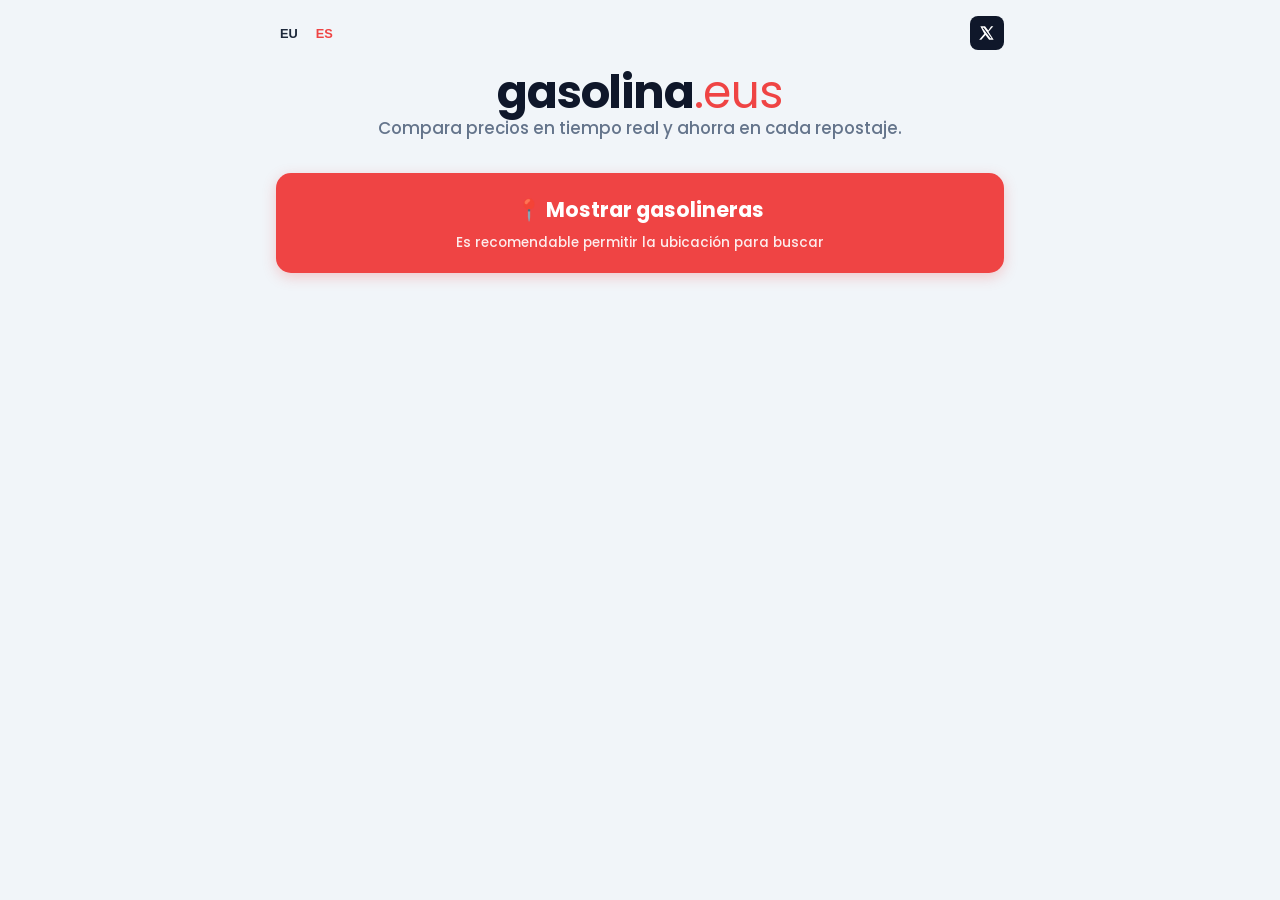
<file: index.html>
<!doctype html>
<html lang="es">
<head>
  <meta charset="utf-8">
  <meta name="viewport" content="width=device-width, initial-scale=1">
  <meta name="google-adsense-account" content="ca-pub-4561237649685966">
  
  <title>gasolina.eus</title>

  <link rel="manifest" href="manifest.json">
  <meta name="theme-color" content="#ef4444">
  <link rel="apple-touch-icon" href="icon-192.png">

  <link rel="stylesheet" href="styles.css?v=31">

  <script async src="https://pagead2.googlesyndication.com/pagead/js/adsbygoogle.js?client=ca-pub-4561237649685966" crossorigin="anonymous"></script>
</head>

<body>
  <main class="app">

    <!-- CABECERA -->
    <div class="header-top">
      <div class="language-selector">
        <button id="btn-eu" class="lang" type="button">EU</button>
        <button id="btn-es" class="lang active" type="button">ES</button>
      </div>

      <a href="https://twitter.com/Gasolinaeus" target="_blank" class="twitter-btn">
        <svg viewBox="0 0 24 24" width="16" height="16" fill="currentColor">
          <path d="M18.244 2H21.5l-7.19 8.22L22 22h-6.88l-5.38-6.99L3.5 22H.24l7.69-8.79L2 2h7.05l4.86 6.41L18.244 2zm-1.21 18h1.8L7.1 4h-1.9l11.834 16z"/>
        </svg>
      </a>
    </div>

    <section id="pantalla-inicio" class="screen hidden">
      <h1 class="titulo">gasolina<span>.eus</span></h1>
      <p id="subtitulo" class="subtitulo">Compara precios en tiempo real y ahorra en cada repostaje.</p>

      <button id="btn-ubicacion" class="btn-principal" type="button">
        <span id="btn-ubicacion-text">📍 Mostrar gasolineras</span>
        <small id="btn-ubicacion-sub">Es recomendable permitir la ubicación para buscar</small>
      </button>
    </section>

    <section id="pantalla-localizando" class="screen hidden">
      <h1 class="titulo">gasolina<span>.eus</span></h1>
      <p id="texto-localizando" class="mensaje">⏳ Localizando...</p>
    </section>

    <section id="pantalla-manual" class="screen hidden">
      <h1 class="titulo">gasolina<span>.eus</span></h1>
      <p id="texto-municipio" class="texto-centro">📍 Escribe tu municipio:</p>

      <div class="autocomplete">
        <input id="input-municipio" class="select" type="search" autocomplete="off" placeholder="Buscar...">
        <div id="sugerencias-municipio" class="sugerencias hidden"></div>
      </div>

      <button id="btn-confirmar" class="btn-principal compacto" type="button">
        🔍 Buscar
      </button>
    </section>

    <section id="pantalla-resultados" class="screen hidden">
      <h1 class="titulo">gasolina<span>.eus</span></h1>

      <div class="cabecera-buscar">
        <span id="titulo-buscar">Buscar</span>
      </div>

      <div class="zona-filtros">
        <div class="autocomplete">
          <input id="input-municipio-ajustes" class="select select-compacto" type="search" autocomplete="off">
          <button id="btn-clear-muni" class="btn-clear" type="button">×</button>
          <div id="sugerencias-municipio-ajustes" class="sugerencias hidden"></div>
        </div>

        <div class="filtros-grid">
          <div class="radio-group">
            <button class="radio-btn active" type="button" data-radio="5">5 km</button>
            <button class="radio-btn" type="button" data-radio="10">10 km</button>
            <button class="radio-btn" type="button" data-radio="20">20 km</button>
          </div>
          <div class="radio-group">
            <button class="fuel-btn active" type="button" data-fuel="Diésel">Diésel</button>
            <button class="fuel-btn" type="button" data-fuel="G95">G95</button>
          </div>
        </div>
      </div>

      <div class="cabecera-resultados">
        <span id="titulo-resultados">Resultados</span>
      </div>

      <div id="resultados"></div>
    </section>

    <!-- BANNER PWA FLOTANTE -->
    <div id="pwa-banner" class="pwa-banner hidden">
      <div class="pwa-banner-content">
        <div class="pwa-icon">
          <span class="dot"></span>
        </div>
        <div class="pwa-text-container">
          <p class="pwa-title">Gasolina<span>.eus</span></p>
          <p id="pwa-instruction" class="pwa-desc">Instala la aplicación para una mejor experiencia.</p>
        </div>
        <button id="pwa-install-btn" class="pwa-btn">Instalar</button>
        <button id="pwa-close-btn" class="pwa-close" aria-label="Cerrar">×</button>
      </div>
    </div>

  </main>

  <script src="app.js?v=21"></script>
</body>
</html>
</file>
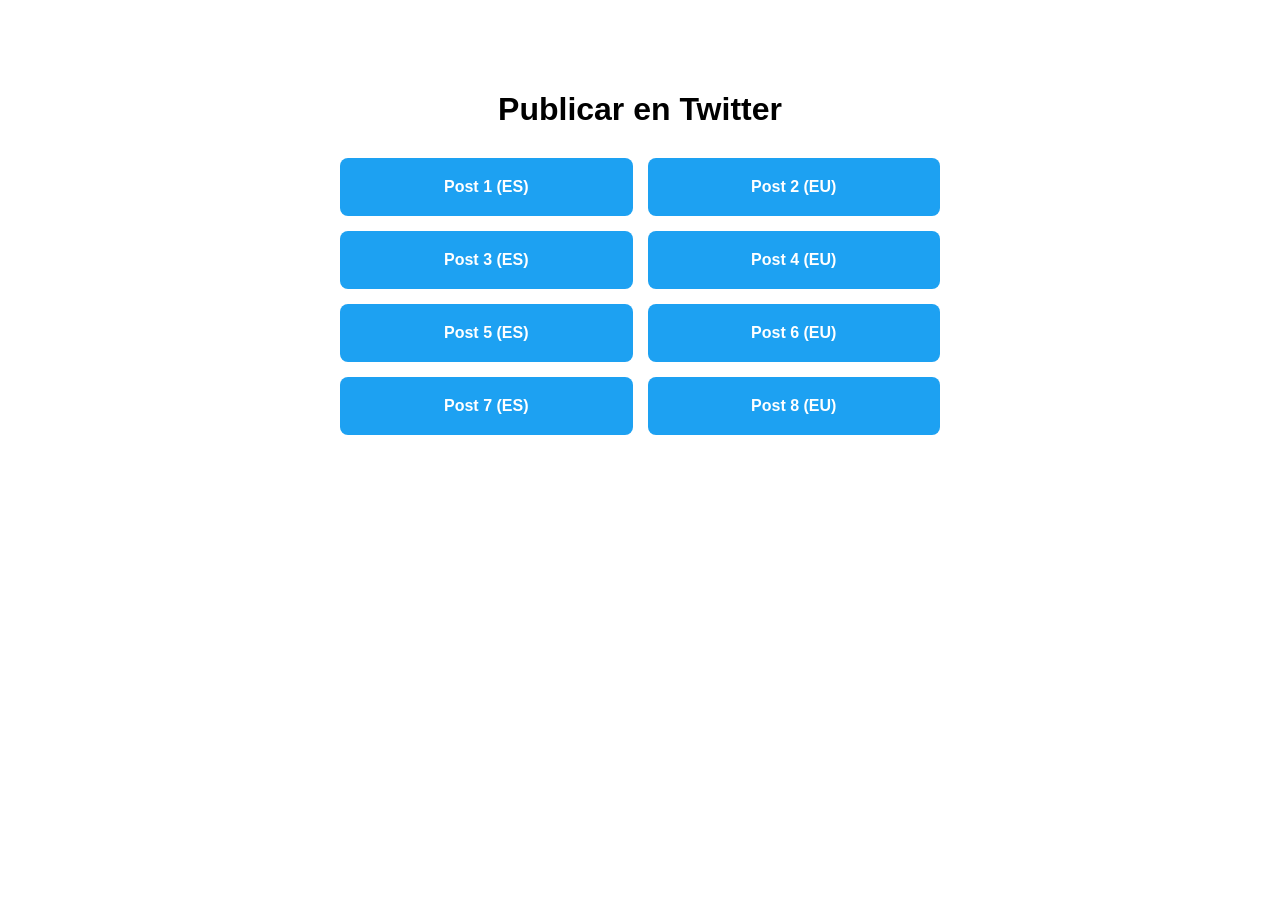
<file: diario.html>
<!DOCTYPE html>
<html lang="es">
<head>
    <meta charset="UTF-8">
    <title>Generador de Posts - Gasolina.eus</title>
    <style>
        body { font-family: sans-serif; max-width: 600px; margin: 50px auto; padding: 20px; text-align: center; }
        .grid { display: grid; grid-template-columns: 1fr 1fr; gap: 15px; margin-top: 30px; }
        button { padding: 20px; font-size: 16px; cursor: pointer; border: none; border-radius: 8px; background: #1da1f2; color: white; font-weight: bold; }
        button:hover { background: #0c85d0; }
    </style>
</head>
<body>

    <h1>Publicar en Twitter</h1>
    <div id="contenedor" class="grid">Cargando...</div>

    <script>
        function toBold(t) {
            const m = {'a':'𝐚','b':'𝐛','c':'𝐜','d':'𝐝','e':'𝐞','f':'𝐟','g':'𝐠','h':'𝐡','i':'𝐢','j':'𝐣','k':'𝐤','l':'𝐥','m':'𝐦','n':'𝐧','o':'𝐨','p':'𝐩','q':'𝐪','r':'𝐫','s':'𝐬','t':'𝐭','u':'𝐮','v':'𝐯','w':'𝐰','x':'𝐱','y':'𝐲','z':'𝐳','A':'𝐀','B':'𝐁','C':'𝐂','D':'𝐃','E':'𝐄','F':'𝐅','G':'𝐆','H':'𝐇','I':'𝐈','J':'𝐉','K':'𝐊','L':'𝐋','M':'𝐌','N':'𝐍','O':'𝐎','P':'𝐏','Q':'𝐐','R':'𝐑','S':'𝐒','T':'𝐓','U':'𝐔','V':'𝐕','W':'𝐖','X':'𝐗','Y':'𝐘','Z':'𝐙','0':'𝟎','1':'𝟏','2':'𝟐','3':'𝟑','4':'𝟒','5':'𝟓','6':'𝟔','7':'𝟕','8':'𝟖','9':'𝟗',' ':' ','é':'é','í':'í',':':':','€':'€','(':'(',')':')','-':'-','&':'&','/':'/','.':'.'};
            return t.split('').map(c => m[c] || c).join('');
        }

        async function init() {
            try {
                // Obtener fecha actual en formato DD/MM/YYYY
                const hoy = new Date();
                const fecha = hoy.toLocaleDateString('es-ES');
                
                const res = await fetch(`./precios_gasolineras.json?t=${Date.now()}`);
                const data = await res.json();
                const prods = ["GIPUZKOA", "ÁLAVA", "NAVARRA", "BIZKAIA"];
                let posts = [];

                prods.forEach(p => {
                    const ests = data.datos.filter(e => e.Provincia.toUpperCase().includes(p) || (p === "ÁLAVA" && e.Provincia.toUpperCase().includes("ARABA")));
                    const g95 = ests.filter(e => e["Precio Gasolina 95 E5"]).sort((a,b) => parseFloat(a["Precio Gasolina 95 E5"].replace(',','.')) - parseFloat(b["Precio Gasolina 95 E5"].replace(',','.')))[0];
                    const gA = ests.filter(e => e["Precio Gasoleo A"]).sort((a,b) => parseFloat(a["Precio Gasoleo A"].replace(',','.')) - parseFloat(b["Precio Gasoleo A"].replace(',','.')))[0];
                    
                    const getUrl = (e) => `https://www.google.com/maps/search/?api=1&query=${e.Latitud.replace(',', '.')},${e["Longitud (WGS84)"].replace(',', '.')}`;
                    const footer = "\n\ngasolina.eus";
                    
                    // Castellano
                    let es = `${toBold("Gasolineras mas baratas " + p + " (" + fecha + ")")}\n`;
                    if(g95) es += `${g95.Rótulo} (${g95.Localidad}) - ${toBold("Gasolina 95: " + g95["Precio Gasolina 95 E5"] + "€")} - ${getUrl(g95)}\n`;
                    if(gA) es += `${gA.Rótulo} (${gA.Localidad}) - ${toBold("Diesel: " + gA["Precio Gasoleo A"] + "€")} - ${getUrl(gA)}`;
                    posts.push({ lang: "ES", text: es + footer });

                    // Euskera
                    let eu = `${toBold("Gasolindegi merkeenak " + p + " (" + fecha + ")")}\n`;
                    if(g95) eu += `${g95.Rótulo} (${g95.Localidad}) - ${toBold("95 Gasolina: " + g95["Precio Gasolina 95 E5"] + "€")} - ${getUrl(g95)}\n`;
                    if(gA) eu += `${gA.Rótulo} (${gA.Localidad}) - ${toBold("Diesel: " + gA["Precio Gasoleo A"] + "€")} - ${getUrl(gA)}`;
                    posts.push({ lang: "EU", text: eu + footer });
                });

                let html = "";
                posts.forEach((post, i) => {
                    const text = encodeURIComponent(post.text);
                    html += `<button onclick="window.open('https://twitter.com/intent/tweet?text=${text}', '_blank')">Post ${i+1} (${post.lang})</button>`;
                });
                document.getElementById("contenedor").innerHTML = html;
            } catch(e) { document.getElementById("contenedor").innerHTML = "Error cargando datos."; }
        }

        init();
    </script>
</body>
</html>
</file>
<file: styles.css>
@import url('https://fonts.googleapis.com/css2?family=Poppins:wght@400;500;600;700&display=swap');

* {
  box-sizing: border-box;
}

body {
  margin: 0;
  background: #f1f5f9;
  color: #1e293b;
  font-family: 'Poppins', sans-serif;
}

.app {
  width: 100%;
  max-width: 760px;
  margin: 0 auto;
  padding: 1rem 1rem 25vh 1rem;
  position: relative;
}

/* NUEVO HEADER */
.header-top {
  display: flex;
  justify-content: space-between;
  align-items: center;
  margin-bottom: 8px;
}

.hidden {
  display: none !important;
}

/* MODIFICADO */
.language-selector {
  display: flex;
  gap: 10px;
}

.lang {
  border: none;
  background: transparent;
  color: #1e293b;
  font-size: 0.8rem;
  font-weight: 700;
  cursor: pointer;
  padding: 8px 4px;
}

.lang.active {
  color: #ef4444;
}

.screen {
  width: 100%;
}

.titulo {
  text-align: center;
  font-size: clamp(34px, 9vw, 46px);
  font-weight: 700;
  color: #0f172a; 
  letter-spacing: -1.2px;
  margin: 1.2rem 0 0.5rem 0;
  line-height: 1;
}

.titulo span {
  color: #ef4444;
  font-weight: 400;
  letter-spacing: -0.5px;
}

.subtitulo {
  text-align: center;
  color: #64748b;
  font-size: 1.05rem;
  margin-bottom: 2rem;
  margin-top: -0.5rem;
  font-weight: 500;
}

.texto-centro {
  text-align: center;
  color: #64748b;
  font-size: 1rem;
  margin-bottom: 1rem;
}

.btn-principal {
  width: 100%;
  min-height: 100px;
  border: none;
  border-radius: 15px;
  background: #ef4444;
  color: white;
  font-family: 'Poppins', sans-serif;
  font-size: 1.3rem;
  font-weight: 700;
  cursor: pointer;
  box-shadow: 0 4px 14px rgba(239, 68, 68, 0.25);
  display: flex;
  flex-direction: column;
  align-items: center;
  justify-content: center;
  gap: 8px;
}

.btn-principal small {
  font-size: 0.85rem;
  font-weight: 500;
  opacity: 0.9;
}

.btn-principal.compacto {
  min-height: 48px;
  font-size: 1rem;
  margin-top: 1rem;
  box-shadow: none;
}

.btn-secundario {
  width: 100%;
  min-height: 50px;
  margin-top: 1.2rem;
  border: 2px solid #ef4444;
  border-radius: 12px;
  background: transparent;
  color: #ef4444;
  font-family: 'Poppins', sans-serif;
  font-size: 1rem;
  font-weight: 600;
  cursor: pointer;
  display: flex;
  align-items: center;
  justify-content: center;
  gap: 8px;
  transition: background-color 0.15s ease, color 0.15s ease;
}

.btn-secundario:hover {
  background: #ef4444;
  color: white;
}

.select {
  width: 100%;
  min-height: 50px;
  height: 50px;
  border-radius: 12px;
  border: 1px solid #e2e8f0;
  background: white;
  color: #1e293b;
  padding: 0 14px;
  font-family: 'Poppins', sans-serif;
  font-size: 1rem;
  line-height: 50px;
  outline: none;
}

.select-compacto {
  min-height: 44px;
  height: 44px;
  line-height: 44px;
  font-size: 0.95rem;
  border-radius: 12px;
  padding-right: 38px;
}

.autocomplete {
  position: relative;
  width: 100%;
}

.btn-clear {
  position: absolute;
  right: 14px;
  top: 50%;
  transform: translateY(-50%);
  background: none;
  border: none;
  font-size: 1.25rem;
  color: #94a3b8;
  cursor: pointer;
  padding: 2px;
  display: flex;
  align-items: center;
  justify-content: center;
  line-height: 1;
  transition: color 0.15s ease;
  z-index: 5;
}

.btn-clear:hover {
  color: #475569;
}

.sugerencias {
  position: absolute;
  z-index: 9999;
  top: calc(100% + 6px);
  left: 0;
  right: 0;
  background: white;
  border: 1px solid #e2e8f0;
  border-radius: 14px;
  box-shadow: 0 10px 25px rgba(15, 23, 42, 0.08);
  max-height: 140px;
  overflow-y: auto;
}

.sugerencia-item {
  min-height: 46px;
  padding: 10px 14px;
  cursor: pointer;
  font-size: 0.95rem;
  line-height: 1.35;
  color: #1e293b;
  border-bottom: 1px solid #f1f5f9;
  display: flex;
  align-items: center;
}

.sugerencia-item:last-child {
  border-bottom: none;
}

.sugerencia-item:hover,
.sugerencia-item.active {
  background: #f8fafc;
  color: #1e293b;
}

.zona-filtros {
  background: #ffffff;
  border: 1px solid #e2e8f0;
  border-radius: 16px;
  box-shadow: 0 4px 6px -1px rgba(0, 0, 0, 0.04), 0 2px 4px -1px rgba(0, 0, 0, 0.02);
  padding: 0.8rem;
  margin-bottom: 1.5rem;
  display: flex;
  flex-direction: column;
  gap: 10px;
}

.filtros-grid {
  display: flex;
  gap: 8px;
  width: 100%;
}

.radio-group {
  display: flex;
  gap: 8px;
  flex: 1;
}

.radio-btn,
.fuel-btn {
  flex: 1;
  min-height: 38px;
  border: 1px solid #cbd5e1;
  border-radius: 10px;
  background: #f1f5f9;
  color: #475569;
  font-family: 'Poppins', sans-serif;
  font-weight: 600;
  font-size: 0.85rem;
  cursor: pointer;
  transition: background-color 0.15s ease, border-color 0.15s ease, color 0.15s ease;
}

.radio-btn:hover,
.fuel-btn:hover {
  background: #e2e8f0;
  color: #1e293b;
}

.radio-btn.active,
.fuel-btn.active {
  background: rgba(239, 68, 68, 0.1);
  border-color: #ef4444;
  color: #ef4444;
  box-shadow: none;
}

.cabecera-buscar,
.cabecera-resultados {
  display: block;
  font-size: 0.8rem;
  font-weight: 700;
  color: #64748b;
  text-transform: uppercase;
  letter-spacing: 0.05em;
  margin-bottom: 0.5rem;
}

.cabecera-resultados {
  border-top: 1px solid #e2e8f0;
  padding-top: 1.5rem;
  margin-top: 1.5rem;
}

.gasolinera-card {
  background: #ffffff;
  border: 1px solid #e2e8f0;
  border-radius: 16px;
  box-shadow: 0 4px 6px -1px rgba(0, 0, 0, 0.04), 0 2px 4px -1px rgba(0, 0, 0, 0.02);
  padding: 1rem;
  margin-bottom: 0.75rem;
  display: grid;
  grid-template-columns: 2.5fr 1.5fr;
  gap: 1rem;
  align-items: center;
}

.gasolinera-card h3 {
  margin: 0 0 0.4rem 0;
  color: #1e293b;
  font-size: 1.05rem;
  font-weight: 600;
}

.gasolinera-card p {
  margin: 0.25rem 0;
  color: #334155;
  font-size: 0.9rem;
}

.gasolinera-card .distancia {
  color: #64748b;
  font-size: 0.85rem;
}

.btn-navegar {
  width: 100%;
  min-height: 40px;
  border-radius: 10px;
  background: #f1f5f9;
  border: 1px solid #cbd5e1;
  color: #1e293b;
  text-decoration: none;
  font-weight: 700;
  font-size: 0.9rem;
  display: flex;
  align-items: center;
  justify-content: center;
  transition: background-color 0.15s ease;
}

.btn-navegar:hover {
  background: #e2e8f0;
}

.mensaje {
  text-align: center;
  color: #64748b;
  padding: 1rem;
}

/* BOTÓN X */
.twitter-btn {
  display: flex;
  align-items: center;
  justify-content: center;
  width: 34px;
  height: 34px;
  background: #0f172a;
  color: white;
  border-radius: 8px;
  text-decoration: none;
}

.twitter-btn:hover {
  background: #000;
}

@media (max-width: 520px) {
  .app {
    padding-left: 0.8rem;
    padding-right: 0.8rem;
  }

  .filtros-grid {
    flex-direction: column;
    gap: 6px;
  }

  .gasolinera-card {
    grid-template-columns: 1fr;
    gap: 0.8rem;
  }

  .btn-navegar {
    min-height: 44px;
  }

  .sugerencias {
    top: calc(100% + 6px);
    max-height: 140px;
  }

  .sugerencia-item {
    min-height: 48px;
    padding: 11px 14px;
  }
}

/* --- BANNER PWA FLOTANTE --- */
.pwa-banner {
  position: fixed;
  bottom: 20px;
  left: 50%;
  transform: translateX(-50%);
  width: calc(100% - 32px);
  max-width: 720px;
  background-color: #1e293b;
  border-radius: 16px;
  box-shadow: 0 10px 25px rgba(15, 23, 42, 0.4);
  z-index: 10000;
  padding: 14px 16px;
  display: flex;
  opacity: 1;
  transition: opacity 0.3s ease, bottom 0.3s ease;
}

.pwa-banner.hidden {
  display: none !important;
}

.pwa-banner-content {
  display: flex;
  align-items: center;
  width: 100%;
  gap: 12px;
}

.pwa-icon {
  width: 44px;
  height: 44px;
  background-color: #0f172a;
  border-radius: 12px;
  display: flex;
  align-items: center;
  justify-content: center;
  flex-shrink: 0;
}

.pwa-icon .dot {
  width: 18px;
  height: 18px;
  background-color: #ef4444;
  border-radius: 50%;
}

.pwa-text-container {
  flex: 1;
  display: flex;
  flex-direction: column;
  justify-content: center;
}

.pwa-title {
  margin: 0;
  color: #ffffff;
  font-weight: 700;
  font-size: 1rem;
  letter-spacing: -0.5px;
  line-height: 1.1;
}

.pwa-title span {
  color: #ef4444;
  font-weight: 400;
}

.pwa-desc {
  margin: 4px 0 0 0;
  color: #94a3b8;
  font-size: 0.75rem;
  line-height: 1.3;
}

.pwa-desc.ios-text {
  color: #e2e8f0;
}

/* MODIFICADO: Altura fija estricta y centrado interno blindado */
.pwa-btn {
  background-color: #ef4444;
  color: #ffffff;
  border: none;
  border-radius: 20px;
  height: 36px;
  padding: 0 18px;
  display: inline-flex;
  align-items: center;
  justify-content: center;
  font-family: 'Poppins', sans-serif;
  font-weight: 600;
  font-size: 0.85rem;
  cursor: pointer;
  flex-shrink: 0;
  box-shadow: 0 4px 10px rgba(239, 68, 68, 0.3);
}

.pwa-close {
  background: transparent;
  border: none;
  color: #64748b;
  font-size: 1.5rem;
  line-height: 1;
  padding: 0 0 0 4px;
  cursor: pointer;
  flex-shrink: 0;
  transition: color 0.15s ease;
}

.pwa-close:hover {
  color: #f8fafc;
}
</file>
